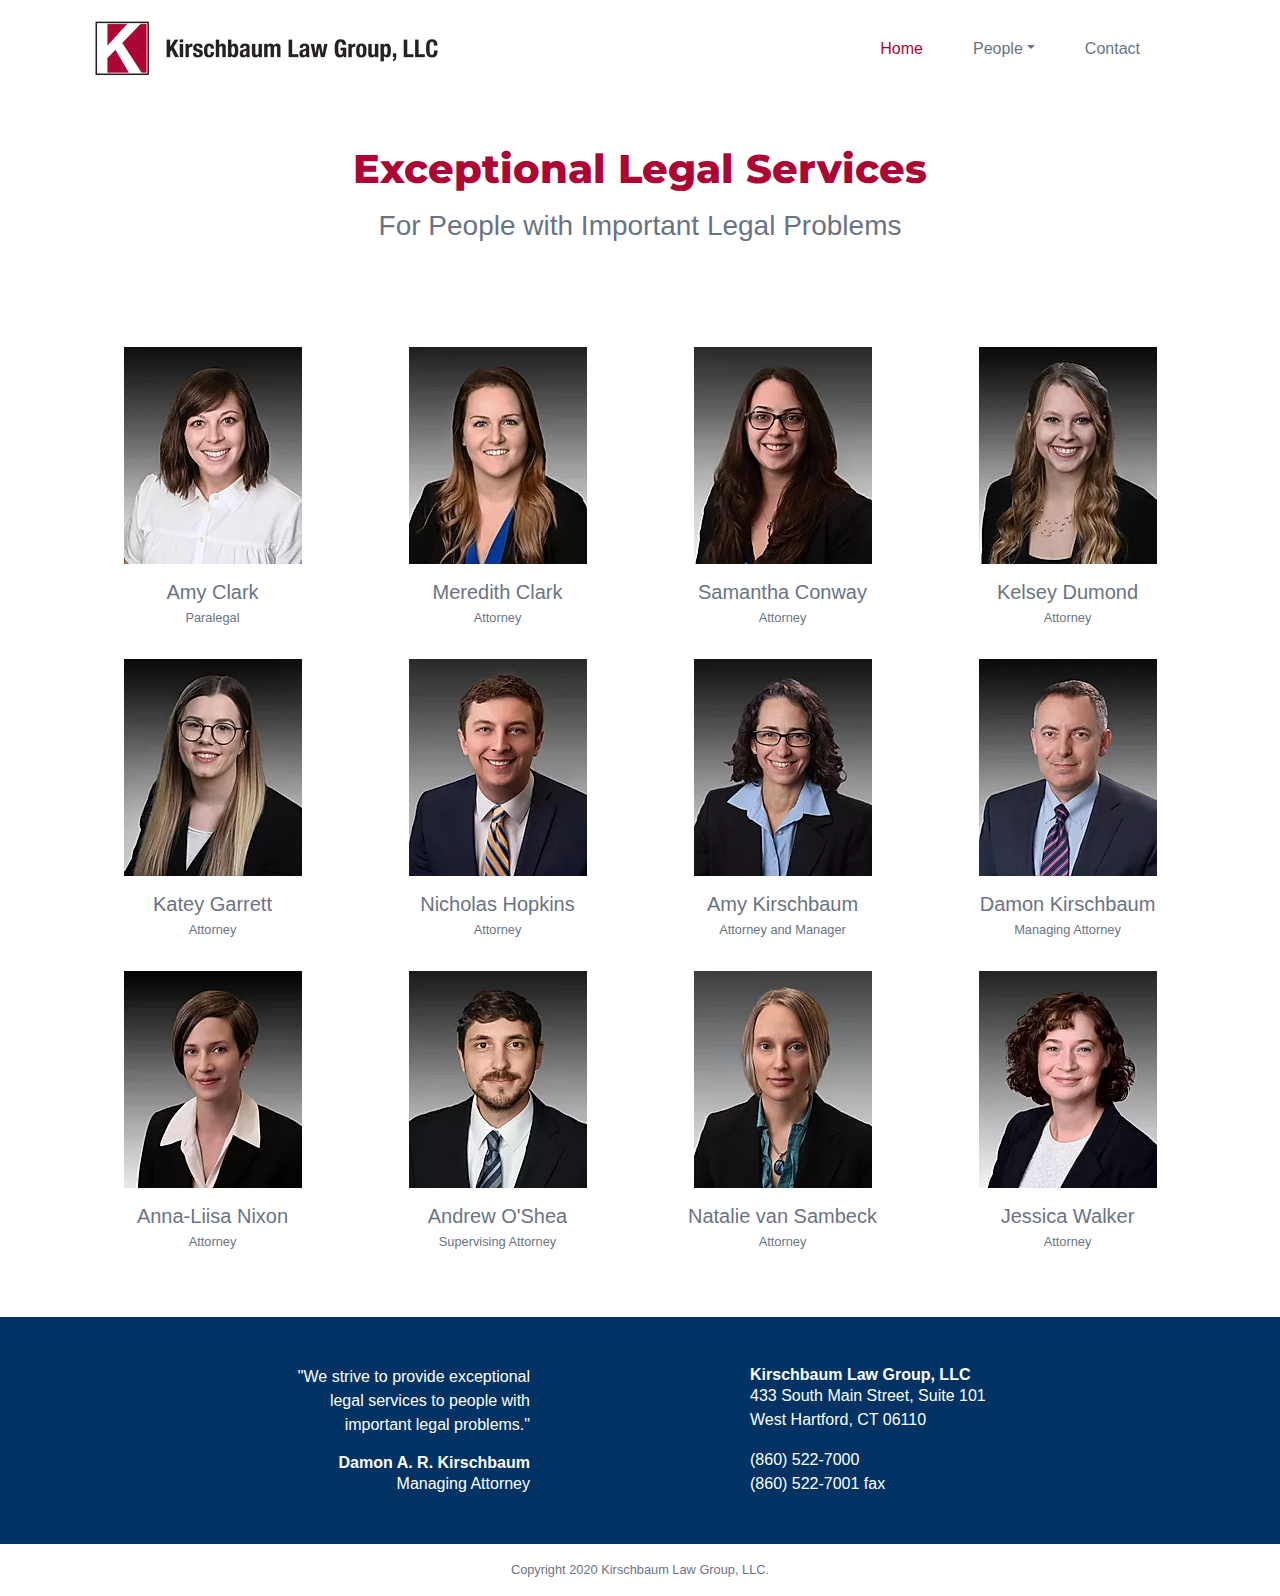
<file: index.html>
<!doctype html>
<html class="no-js" lang="en">

  <head>
    <meta charset="utf-8">
    <title>Kirschbaum Law Group, LLC | West Hartford, CT</title>
    <meta name="description" content="">
    <meta name="viewport" content="width=device-width, initial-scale=1">

    <link href="https://fonts.googleapis.com/css2?family=Montserrat:wght@800?family=Arimo&display=swap" rel="stylesheet">
    <link rel="stylesheet" href="/css/bootstrap-reboot.min.css">
    <link rel="stylesheet" href="/css/bootstrap.min.css">
    <link rel="stylesheet" href="/css/main.css">
  </head>

  <body>
    <!--[if IE]>
      <p class="browserupgrade">You are using an <strong>outdated</strong> browser. Please <a href="https://browsehappy.com/">upgrade your browser</a> to improve your experience and security.</p>
    <![endif]-->

    <nav class="navbar navbar-expand-md mb-5">
      <div class="container">
        <div class="row w-100 align-items-center">
          <div class="col-md-8">
            <a class="navbar-brand" href="/"><img src="/img/klg_logo.webp" alt="Kirschbaum Law Group, LLC"></a>
          </div><!-- .col-md-8 -->
          <div class="col-md-4">
            <button class="navbar-toggler" type="button" data-toggle="collapse" data-target="#headerNavigation" aria-controls="headerNavigation" aria-expanded="false" aria-label="Toggle navigation">
            <span class="navbar-toggler-icon"></span>
            </button>
            <div id="headerNavigation" class="collapse navbar-collapse justify-content-end">
            <ul class="navbar-nav">
              <li class="nav-item active">
                <a class="nav-link" href="/">Home <span class="sr-only">(current)</span></a>
              </li>
              <li class="nav-item dropdown">
                <a class="nav-link dropdown-toggle" href="" id="people" data-toggle="dropdown" aria-haspopup="true" aria-expanded="false">People</a>
                <div class="dropdown-menu" aria-labelledby="people">
                  <a class="dropdown-item" href="/people/amy-clark.html">Clark, Amy</a>
                  <a class="dropdown-item" href="/people/meredith-clark.html">Clark, Merideth</a>
                  <a class="dropdown-item" href="/people/samantha-conway.html">Conway, Samantha</a>
                  <a class="dropdown-item" href="/people/kelsey-dumond.html">Dumond, Kelsey</a>

                  <a class="dropdown-item" href="/people/katey-garrett.html">Garrett, Katey</a>
                  <a class="dropdown-item" href="/people/nicholas-hopkins.html">Hopkins, Nicholas</a>
                  <a class="dropdown-item" href="/people/amy-kirschbaum.html">Kirschbaum, Amy</a>
                  <a class="dropdown-item" href="/people/damon-kirschbaum.html">Kirschbaum, Damon</a>
                  <a class="dropdown-item" href="/people/anna-liisa-nixon.html">Nixon, Anna-Lisa</a>
                  <a class="dropdown-item" href="/people/andrew-oshea.html">O'Shea, Andrew</a>
                  <a class="dropdown-item" href="/people/natalie-van-sambeck.html">van Sambeck, Natalie</a>
                  <a class="dropdown-item" href="/people/jessica-walker.html">Walker, Jessica</a>
                </div>
              </li>
              <li class="nav-item">
                <a class="nav-link" href="/contact.html">Contact</a>
              </li>
          </ul>
        </div>
          </div><!-- .col-md-4 -->
        </div><!-- .row -->
      </div><!-- .container -->
    </nav>

      <main role="main" id = "homepage" class="container">
        
        <div id = hpHero class = "row mb-5">
          <div class="col-sm-12 text-center">
            <h1 class = "mb-3">Exceptional Legal Services</h1>
            <h3>For People with Important Legal Problems</h3>  
          </div><!-- .col-sm-12 -->
        </div><!-- .row -->

        <div class="row pt-5 people mb-3">
          <div class="col-md-3">
            <a href="/people/amy-clark.html"><img class = "mb-3" src="/img/people/amy-clark-thumb.webp" alt="Amy Clark - Paralegal">
            <h5 class = "mb-1">Amy Clark</h5></a>
            <p class="small">Paralegal</p>
          </div><!-- .col-md-3 -->
          <div class="col-md-3">
            <img class = "mb-3" src="/img/people/meredith-clark-thumb.webp" alt="Meredith Clark - Attorney">
            <a href="/people/meredith-clark.html"><h5 class = "mb-1">Meredith Clark</h5></a>
            <p class="small">Attorney</p>
          </div><!-- .col-md-3 -->
          <div class="col-md-3">
            <img class = "mb-3" src="/img/people/samantha-conway-thumb.webp" alt="Samantha Conway - Attorney">
            <a href="/people/samantha-conway.html"><h5 class = "mb-1">Samantha Conway</h5></a>
            <p class="small">Attorney</p>
          </div><!-- .col-md-3 -->
          <div class="col-md-3">
            <img class = "mb-3" src="/img/people/kelsey-dumond-thumb.webp" alt="Kelsey Dumond - Attorney">
            <a href="/people/kelsey-dumond.html"><h5 class = "mb-1">Kelsey Dumond</h5></a>
            <p class="small">Attorney</p>
          </div><!-- .col-md-3 -->
        </div><!-- .row -->

         <div class="row people mb-3">
          <div class="col-md-3">
            <img class = "mb-3" src="/img/people/katey-garrett-thumb.webp" alt="Katey Garrett - Attorney">
            <a href="/people/katey-garrett.html"><h5 class = "mb-1">Katey Garrett</h5></a>
            <p class="small">Attorney</p>
          </div><!-- .col-md-3 -->
          <div class="col-md-3">
            <img class = "mb-3" src="/img/people/nicholas-hopkins-thumb.webp" alt="Nicholas Hopkins - Attorney">
            <a href="/people/nicholas-hopkins.html"><h5 class = "mb-1">Nicholas Hopkins</h5></a>
            <p class="small">Attorney</p>
          </div><!-- .col-md-3 -->
          <div class="col-md-3">
            <img class = "mb-3" src="/img/people/amy-kirschbaum-thumb.webp" alt="Amy Kirschbaum - Attorney and Manager">
            <a href="/people/amy-kirschbaum.html"><h5 class = "mb-1">Amy Kirschbaum</h5></a>
            <p class="small">Attorney and Manager</p>
          </div><!-- .col-md-3 -->
          <div class="col-md-3">
            <img class = "mb-3" src="/img/people/damon-kirschbaum-thumb.webp" alt="Damon Kirschbaum - Managing Attorney">
            <a href="/people/damon-kirschbaum.html"><h5 class = "mb-1">Damon Kirschbaum</h5></a>
            <p class="small">Managing Attorney</p>
          </div><!-- .col-md-3 -->
        </div><!-- .row -->

         <div class="row people">
          <div class="col-md-3">
            <img class = "mb-3" src="/img/people/annaliisa-nixon-thumb.webp" alt="Anna-Liisa Nixon - Attorney">
            <a href="/people/anna-liisa-nixon.html"><h5 class = "mb-1">Anna-Liisa Nixon</h5></a>
            <p class="small">Attorney</p>
          </div><!-- .col-md-3 -->
          <div class="col-md-3">
            <img class = "mb-3" src="/img/people/andrew-oshea-thumb.webp" alt="Andrew O'Shea - Supervising Attorney">
            <a href="/people/andrew-oshea.html"><h5 class = "mb-1">Andrew O'Shea</h5></a>
            <p class="small">Supervising Attorney</p>
          </div><!-- .col-md-3 -->
          <div class="col-md-3">
            <img class = "mb-3" src="/img/people/natalie-vansambeck-thumb.webp" alt="Natalie van Sambeck - Attorney">
            <a href="/people/natalie-van-sambeck.html"><h5 class = "mb-1">Natalie van Sambeck</h5></a>
            <p class="small">Attorney</p>
          </div><!-- .col-md-3 -->
          <div class="col-md-3">
            <img class = "mb-3" src="/img/people/jessica-walker-thumb.webp" alt="Jessica Walker - Attorney">
            <a href="/people/jessica-walker.html"><h5 class = "mb-1">Jessica Walker</h5></a>
            <p class="small">Attorney</p>
          </div><!-- .col-md-3 -->
        </div><!-- .row -->
      </main><!-- .container -->
    
    <script src="/js/vendor/modernizr-3.8.0.min.js"></script>
    <script src="https://code.jquery.com/jquery-3.4.1.min.js" integrity="sha256-CSXorXvZcTkaix6Yvo6HppcZGetbYMGWSFlBw8HfCJo=" crossorigin="anonymous"></script>
    <script>window.jQuery || document.write('<script src="/js/vendor/jquery-3.4.1.min.js"><\/script>')</script>
    <script src="/js/vendor/bootstrap.min.js"></script>
  
    <footer class = "py-5">
      <div class="container">
        <div class="row">
          <div class="col-md-3 offset-md-2 text-right">
            <p class = "mb-3">"We strive to provide exceptional legal services to people with important legal problems."</p>
            <h6 class = "font-weight-bold mb-0">Damon A. R. Kirschbaum</h6>
            <p class = "mb-0">Managing Attorney</p>
          </div><!-- .col-md-3 -->
          
          <div class="col-md-3 offset-md-2">
              <h6 class = "font-weight-bold mb-0">Kirschbaum Law Group, LLC</h6>
              <p>433 South Main Street, Suite 101<br>
              West Hartford, CT 06110</p>
              <p class = "mb-0"><a href="tel:8605227000">(860) 522-7000</a><br>
              (860) 522-7001 fax</p>
          </div><!-- .col-md-3 -->
        </div><!-- .row -->
      </div><!-- .container -->
    </footer>
    <div id="attribution" class = "py-3">
      <p class = "small mb-0 text-center">Copyright 2020 Kirschbaum Law Group, LLC.</p>
    </div><!-- #attribution -->
  </body>
</html>
</file>
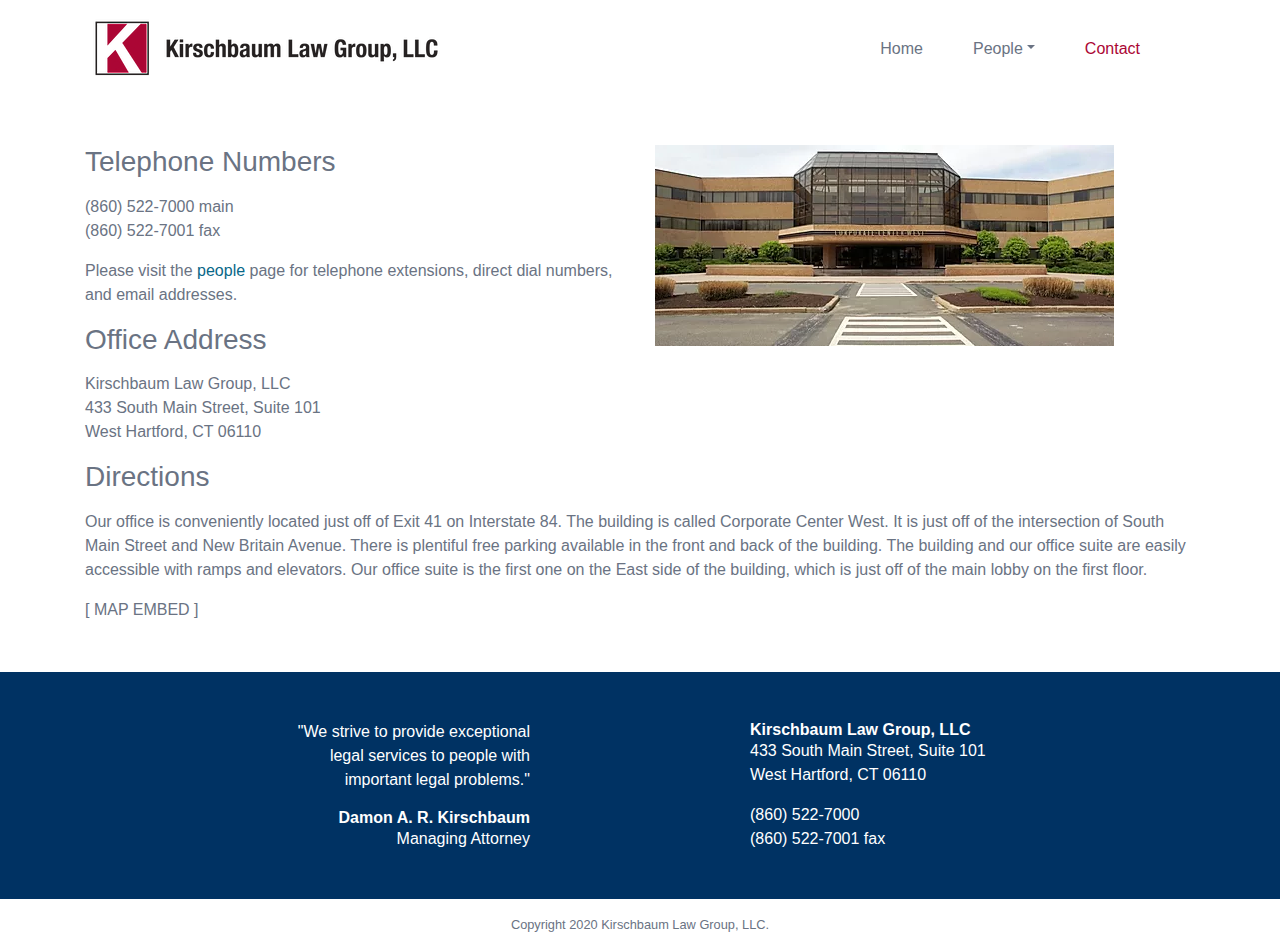
<file: contact.html>
<!doctype html>
<html class="no-js" lang="en">

  <head>
    <meta charset="utf-8">
    <title>Contact | Kirschbaum Law Group, LLC</title>
    <meta name="description" content="">
    <meta name="viewport" content="width=device-width, initial-scale=1">

    <link href="https://fonts.googleapis.com/css2?family=Montserrat:wght@800?family=Arimo&display=swap" rel="stylesheet">
    <link rel="stylesheet" href="/css/bootstrap-reboot.min.css">
    <link rel="stylesheet" href="/css/bootstrap.min.css">
    <link rel="stylesheet" href="/css/main.css">
  </head>

  <body>
    <!--[if IE]>
      <p class="browserupgrade">You are using an <strong>outdated</strong> browser. Please <a href="https://browsehappy.com/">upgrade your browser</a> to improve your experience and security.</p>
    <![endif]-->

    <nav class="navbar navbar-expand-md mb-5">
      <div class="container">
        <div class="row w-100 align-items-center">
          <div class="col-md-8">
            <a class="navbar-brand" href="/"><img src="/img/klg_logo.webp" alt="Kirschbaum Law Group, LLC"></a>
          </div><!-- .col-md-8 -->
          <div class="col-md-4">
            <button class="navbar-toggler" type="button" data-toggle="collapse" data-target="#headerNavigation" aria-controls="headerNavigation" aria-expanded="false" aria-label="Toggle navigation">
            <span class="navbar-toggler-icon"></span>
            </button>
            <div id="headerNavigation" class="collapse navbar-collapse justify-content-end">
            <ul class="navbar-nav">
              <li class="nav-item">
                <a class="nav-link" href="/">Home</span></a>
              </li>
              <li class="nav-item dropdown">
                <a class="nav-link dropdown-toggle" href="" id="people" data-toggle="dropdown" aria-haspopup="true" aria-expanded="false">People</a>
                <div class="dropdown-menu" aria-labelledby="people">
                  <a class="dropdown-item" href="/people/amy-clark.html">Clark, Amy</a>
                  <a class="dropdown-item" href="/people/meredith-clark.html">Clark, Merideth</a>
                  <a class="dropdown-item" href="/people/samantha-conway.html">Conway, Samantha</a>
                  <a class="dropdown-item" href="/people/kelsey-dumond.html">Dumond, Kelsey</a>

                  <a class="dropdown-item" href="/people/katey-garrett.html">Garrett, Katey</a>
                  <a class="dropdown-item" href="/people/nicholas-hopkins.html">Hopkins, Nicholas</a>
                  <a class="dropdown-item" href="/people/amy-kirschbaum.html">Kirschbaum, Amy</a>
                  <a class="dropdown-item" href="/people/damon-kirschbaum.html">Kirschbaum, Damon</a>
                  <a class="dropdown-item" href="/people/anna-liisa-nixon.html">Nixon, Anna-Lisa</a>
                  <a class="dropdown-item" href="/people/andrew-oshea.html">O'Shea, Andrew</a>
                  <a class="dropdown-item" href="/people/natalie-van-sambeck.html">van Sambeck, Natalie</a>
                  <a class="dropdown-item" href="/people/jessica-walker.html">Walker, Jessica</a>
                </div>
              </li>
              <li class="nav-item active">
                <a class="nav-link" href="/contact.html">Contact <span class="sr-only">(current)</span></a>
              </li>
          </ul>
        </div>
          </div><!-- .col-md-4 -->
        </div><!-- .row -->
      </div><!-- .container -->
    </nav>

      <main role="main" id = "contact" class="container">

        <div class="row">
          <div class="col-md-6">
            <div id="telephone" class = "mb-3">
              <h3 class = "mb-3">Telephone Numbers</h3>
              <p class = "mb-3"><a href="tel:8605227000">(860) 522-7000</a> main <br>
              (860) 522-7001 fax</p>
              <p class = "mb-0">Please visit the <span><a href="/people.html">people </a></span> page for telephone extensions, direct dial numbers, and email addresses.</p>  
            </div><!-- #telephone -->

            <div id="address" class = "mb-3">
              <h3 class = "mb-3">Office Address</h3>
              <p class = "mb-0">Kirschbaum Law Group, LLC<br>
                433 South Main Street, Suite 101<br>
                West Hartford, CT 06110</p> 
            </div><!-- #address -->
          </div><!-- .col-md-6 -->
          <div class="col-md-6">
            <img class = "mb-3 mb-md-0" src="/img/office_location.webp" alt="Office Location">
          </div><!-- .col-md-6 -->
        </div><!-- .row -->
        <div class="row">
          <div class="col-sm-12">
            <h3 class = "mb-3">Directions</h3>
            <p class="mb-3">Our office is conveniently located just off of Exit 41 on Interstate 84. The building is called Corporate Center West. It is just off of the intersection of South Main Street and New Britain Avenue. There is plentiful free parking available in the front and back of the building. The building and our office suite are easily accessible with ramps and elevators. Our office suite is the first one on the East side of the building, which is just off of the main lobby on the first floor.</p>
            <div>
              [ MAP EMBED ]
            </div>
          </div><!-- .col-sm-12 -->
        </div><!-- .row -->
      </main><!-- .container -->
    
    <script src="/js/vendor/modernizr-3.8.0.min.js"></script>
    <script src="https://code.jquery.com/jquery-3.4.1.min.js" integrity="sha256-CSXorXvZcTkaix6Yvo6HppcZGetbYMGWSFlBw8HfCJo=" crossorigin="anonymous"></script>
    <script>window.jQuery || document.write('<script src="/js/vendor/jquery-3.4.1.min.js"><\/script>')</script>
    <script src="/js/vendor/bootstrap.min.js"></script>
  
    <footer class = "py-5">
      <div class="container">
        <div class="row">
          <div class="col-md-3 offset-md-2 text-right">
            <p class = "mb-3">"We strive to provide exceptional legal services to people with important legal problems."</p>
            <h6 class = "font-weight-bold mb-0">Damon A. R. Kirschbaum</h6>
            <p class = "mb-0">Managing Attorney</p>
          </div><!-- .col-md-3 -->
          
          <div class="col-md-3 offset-md-2">
              <h6 class = "font-weight-bold mb-0">Kirschbaum Law Group, LLC</h6>
              <p>433 South Main Street, Suite 101<br>
              West Hartford, CT 06110</p>
              <p class = "mb-0"><a href="tel:8605227000">(860) 522-7000</a><br>
              (860) 522-7001 fax</p>
          </div><!-- .col-md-3 -->
        </div><!-- .row -->
      </div><!-- .container -->
    </footer>
    <div id="attribution" class = "py-3">
      <p class = "small mb-0 text-center">Copyright 2020 Kirschbaum Law Group, LLC.</p>
    </div><!-- #attribution -->
  </body>
</html>
</file>
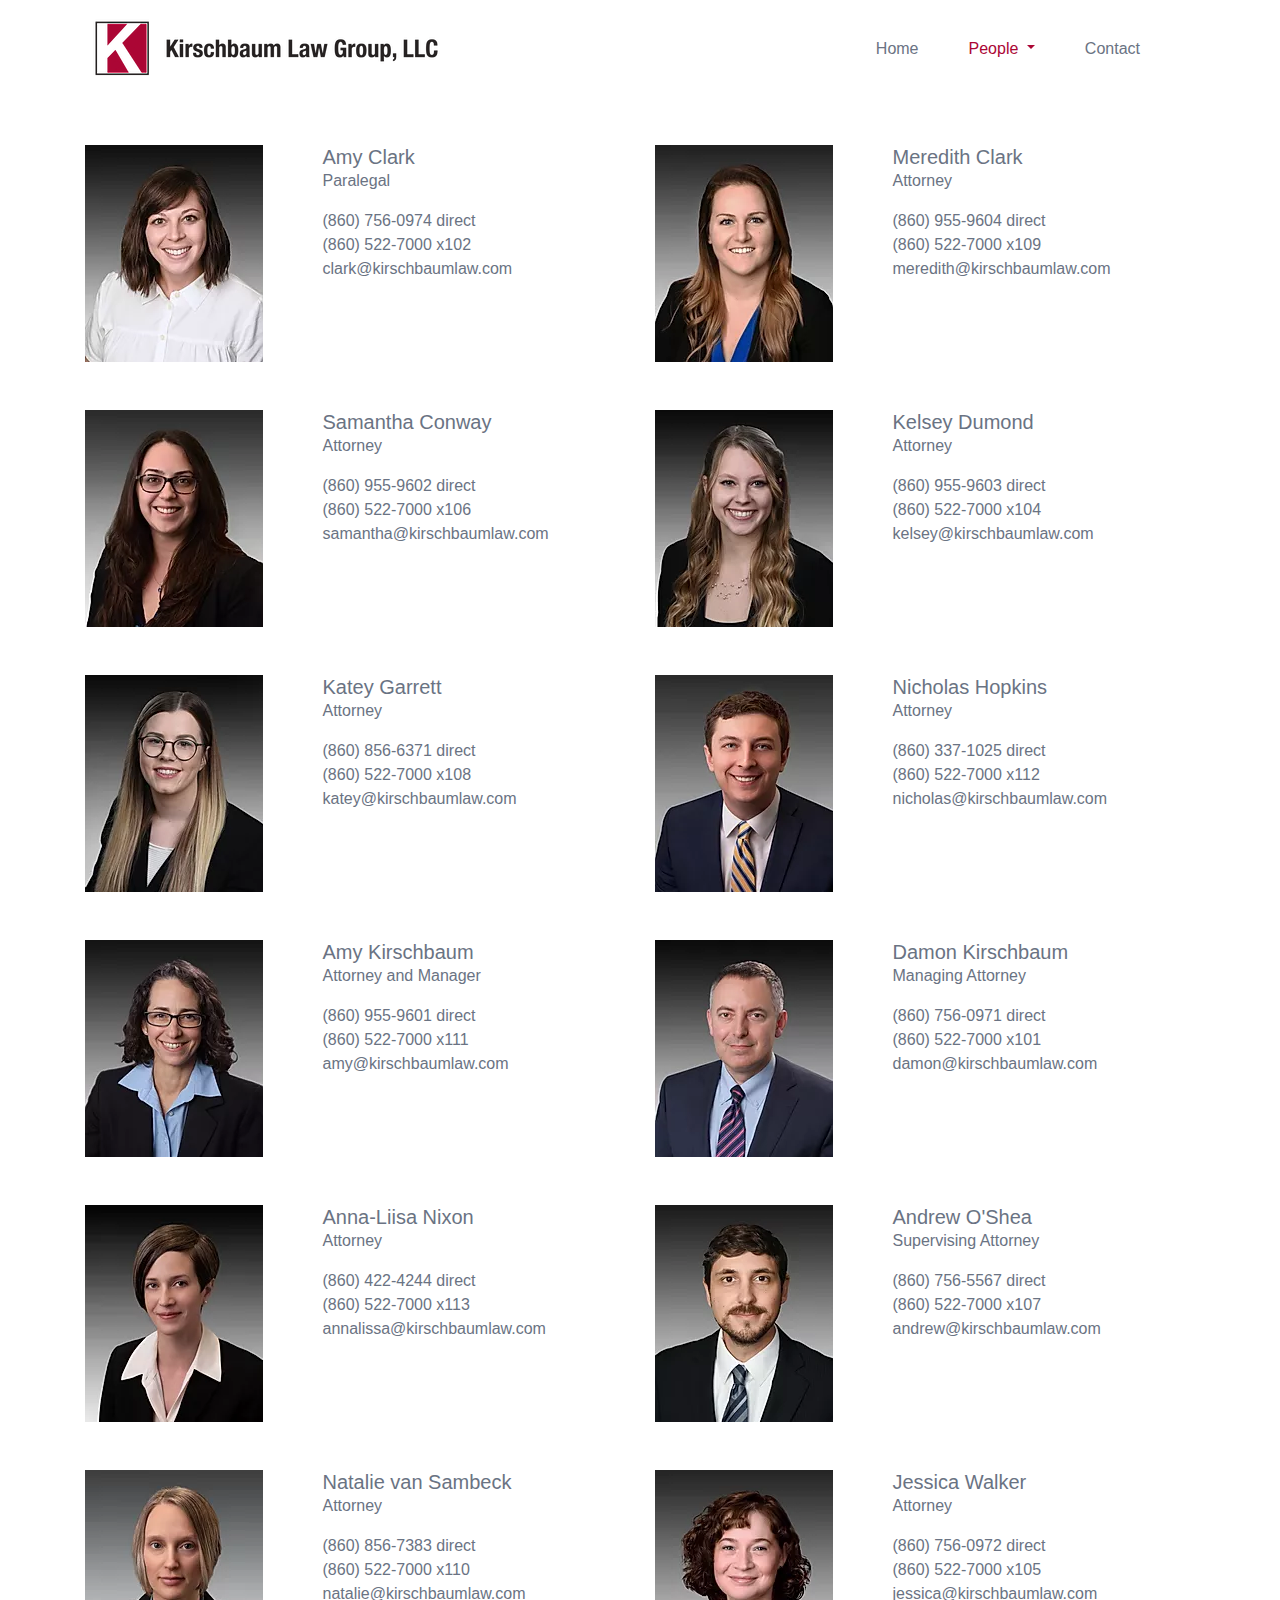
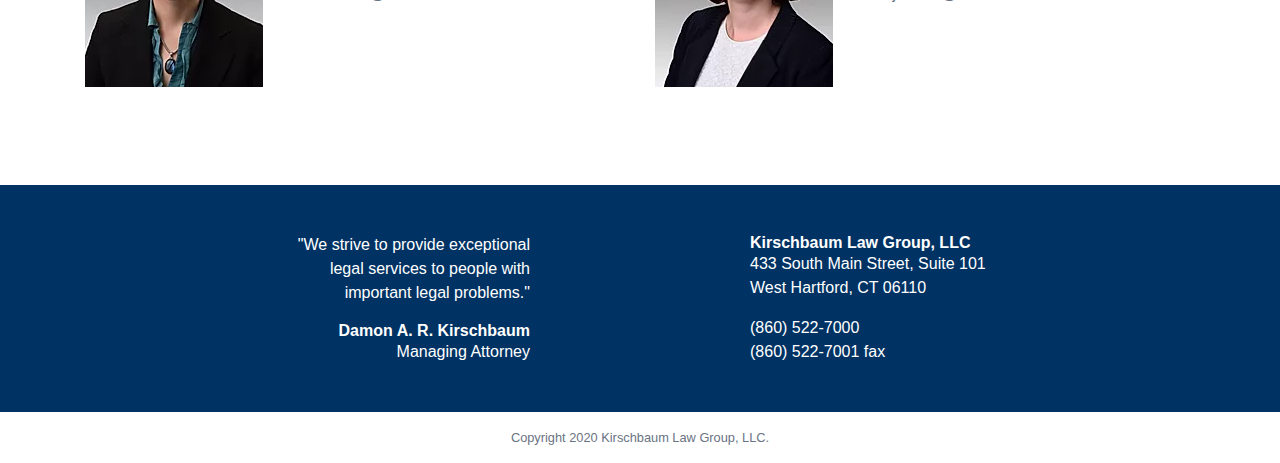
<file: people.html>
<!doctype html>
<html class="no-js" lang="en">

  <head>
    <meta charset="utf-8">
    <title>People | Kirschbaum Law Group, LLC</title>
    <meta name="description" content="">
    <meta name="viewport" content="width=device-width, initial-scale=1">

    <link href="https://fonts.googleapis.com/css2?family=Montserrat:wght@800?family=Arimo&display=swap" rel="stylesheet">
    <link rel="stylesheet" href="/css/bootstrap-reboot.min.css">
    <link rel="stylesheet" href="/css/bootstrap.min.css">
    <link rel="stylesheet" href="/css/main.css">
  </head>

  <body>
    <!--[if IE]>
      <p class="browserupgrade">You are using an <strong>outdated</strong> browser. Please <a href="https://browsehappy.com/">upgrade your browser</a> to improve your experience and security.</p>
    <![endif]-->

    <nav class="navbar navbar-expand-md mb-5">
      <div class="container">
        <div class="row w-100 align-items-center">
          <div class="col-md-8">
            <a class="navbar-brand" href="/"><img src="/img/klg_logo.webp" alt="Kirschbaum Law Group, LLC"></a>
          </div><!-- .col-md-8 -->
          <div class="col-md-4">
            <button class="navbar-toggler" type="button" data-toggle="collapse" data-target="#headerNavigation" aria-controls="headerNavigation" aria-expanded="false" aria-label="Toggle navigation">
            <span class="navbar-toggler-icon"></span>
            </button>
            <div id="headerNavigation" class="collapse navbar-collapse justify-content-end">
            <ul class="navbar-nav">
              <li class="nav-item">
                <a class="nav-link" href="/">Home</span></a>
              </li>
              <li class="nav-item dropdown active">
                <a class="nav-link dropdown-toggle" href="" id="people" data-toggle="dropdown" aria-haspopup="true" aria-expanded="false">People <span class="sr-only">(current)</span></a> 
                <div class="dropdown-menu" aria-labelledby="people">
                  <a class="dropdown-item" href="/people/amy-clark.html">Clark, Amy</a>
                  <a class="dropdown-item" href="/people/meredith-clark.html">Clark, Merideth</a>
                  <a class="dropdown-item" href="/people/samantha-conway.html">Conway, Samantha</a>
                  <a class="dropdown-item" href="/people/kelsey-dumond.html">Dumond, Kelsey</a>

                  <a class="dropdown-item" href="/people/katey-garrett.html">Garrett, Katey</a>
                  <a class="dropdown-item" href="/people/nicholas-hopkins.html">Hopkins, Nicholas</a>
                  <a class="dropdown-item" href="/people/amy-kirschbaum.html">Kirschbaum, Amy</a>
                  <a class="dropdown-item" href="/people/damon-kirschbaum.html">Kirschbaum, Damon</a>
                  <a class="dropdown-item" href="/people/anna-liisa-nixon.html">Nixon, Anna-Lisa</a>
                  <a class="dropdown-item" href="/people/andrew-oshea.html">O'Shea, Andrew</a>
                  <a class="dropdown-item" href="/people/natalie-van-sambeck.html">van Sambeck, Natalie</a>
                  <a class="dropdown-item" href="/people/jessica-walker.html">Walker, Jessica</a>
                </div>
              </li>
              <li class="nav-item">
                <a class="nav-link" href="/contact.html">Contact</a>
              </li>
          </ul>
        </div>
          </div><!-- .col-md-4 -->
        </div><!-- .row -->
      </div><!-- .container -->
    </nav>

      <main role="main" id = "people" class="container">
        
        <div class="row mb-5">
          <div class="col-md-6">
            <div class="row">
              <div class="col-sm-5">
                <img src="/img/people/amy-clark-thumb.webp" alt="Amy Clark | Paralegal">
              </div><!-- .col-sm-5 -->
              <div class="col-sm-7">
                <a href="/people/amy-clark.html"><h5 class = "mb-0">Amy Clark</h5></a>
                <p class = "mb-3">Paralegal</p>
                <div class = "d-flex flex-column">
                  <a href="tel:8607560974">(860) 756-0974 direct</a>
                  <a href="tel:860522700">(860) 522-7000 x102</a>
                  <a href="mailto:clark@kirschbaumlaw.com">  
                clark@kirschbaumlaw.com</a>
              </div>
              </div><!-- .col-sm-7 -->
            </div><!-- .row -->
          </div><!-- .col-md-6 -->
          <div class="col-md-6">
            <div class="row">
              <div class="col-sm-5">
                  <img src="/img/people/meredith-clark-thumb.webp" alt="Meredith Clark | Attorney">
              </div><!-- .col-sm-5 -->
              <div class="col-sm-7">
                <a href="/people/meredith-clark.html"><h5 class = "mb-0">Meredith Clark</h5></a>
                <p class = "mb-3">Attorney</p>
                <div class = "d-flex flex-column">
                  <a href="tel:8609559604">(860) 955-9604 direct</a>
                  <a href="tel:860522700">(860) 522-7000 x109</a>
                  <a href="mailto:meredith@kirschbaumlaw.com">  
                meredith@kirschbaumlaw.com</a>
                </div>
              </div><!-- .col-sm-7 -->
            </div><!-- .row -->
          </div><!-- .col-md-6 -->
        </div><!-- .row -->

        <div class="row mb-5">
          <div class="col-md-6">
            <div class="row">
              <div class="col-sm-5">
                <img src="/img/people/samantha-conway-thumb.webp" alt="Samantha Conway | Attorney">
              </div><!-- .col-sm-5 -->
              <div class="col-sm-7">
                <a href="/people/samantha-conway.html"><h5 class = "mb-0">Samantha Conway</h5></a>
                <p class = "mb-3">Attorney</p>
                <div class = "d-flex flex-column">
                  <a href="tel:8609559602">(860) 955-9602 direct</a>
                  <a href="tel:860522700">(860) 522-7000 x106</a>
                  <a href="mailto:samantha@kirschbaumlaw.com">  
                samantha@kirschbaumlaw.com</a>
              </div>
              </div><!-- .col-sm-7 -->
            </div><!-- .row -->
          </div><!-- .col-md-6 -->
          <div class="col-md-6">
            <div class="row">
              <div class="col-sm-5">
                  <img src="/img/people/kelsey-dumond-thumb.webp" alt="Kelsey Dumond | Attorney">
                </div><!-- .col-sm-5 -->
                <div class="col-sm-7">
                  <a href="/people/kelsey-dumond.html"><h5 class = "mb-0">Kelsey Dumond</h5></a>
                  <p class = "mb-3">Attorney</p>
                  <div class = "d-flex flex-column">
                    <a href="tel:8609559603">(860) 955-9603 direct</a>
                    <a href="tel:860522700">(860) 522-7000 x104</a>
                    <a href="mailto:kelsey@kirschbaumlaw.com">  
                  kelsey@kirschbaumlaw.com</a>
                </div>
                </div><!-- .col-sm-7 -->
              </div><!-- .row -->
          </div><!-- .col-md-6 -->
        </div><!-- .row -->

        <div class="row mb-5">
          <div class="col-md-6">
            <div class="row">
              <div class="col-sm-5">
                <img src="/img/people/katey-garrett-thumb.webp" alt="Katey Garrett | Attorney">
              </div><!-- .col-sm-5 -->
              <div class="col-sm-7">
                <a href="/people/katey-garrett.html"><h5 class = "mb-0">Katey Garrett</h5></a>
                <p class = "mb-3">Attorney</p>
                <div class = "d-flex flex-column">
                  <a href="tel:8608566371">(860) 856-6371 direct</a>
                  <a href="tel:860522700">(860) 522-7000 x108</a>
                  <a href="mailto:katey@kirschbaumlaw.com">  
                katey@kirschbaumlaw.com</a>
              </div>
              </div><!-- .col-sm-7 -->
            </div><!-- .row -->
          </div><!-- .col-md-6 -->
          <div class="col-md-6">
            <div class="row">
              <div class="col-sm-5">
                  <img src="/img/people/nicholas-hopkins-thumb.webp" alt="Nicholas Hopkins | Attorney">
                </div><!-- .col-sm-5 -->
                <div class="col-sm-7">
                  <a href="/people/nicholas-hopkins.html"><h5 class = "mb-0">Nicholas Hopkins</h5></a>
                  <p class = "mb-3">Attorney</p>
                  <div class = "d-flex flex-column">
                    <a href="tel:8603371025">(860) 337-1025 direct</a>
                    <a href="tel:860522700">(860) 522-7000 x112</a>
                    <a href="mailto:nicholas@kirschbaumlaw.com">  
                  nicholas@kirschbaumlaw.com</a>
                </div>
                </div><!-- .col-sm-7 -->
              </div><!-- .row -->
          </div><!-- .col-md-6 -->
        </div><!-- .row -->

        <div class="row mb-5">
          <div class="col-md-6">
            <div class="row">
              <div class="col-sm-5">
                <img src="/img/people/amy-kirschbaum-thumb.webp" alt="Amy Kirschbaum | Attorney and Manager">
              </div><!-- .col-sm-5 -->
              <div class="col-sm-7">
                <a href="/people/amy-kirschbaum.html"><h5 class = "mb-0">Amy Kirschbaum</h5></a>
                <p class = "mb-3">Attorney and Manager</p>
                <div class = "d-flex flex-column">
                  <a href="tel:8609559601">(860) 955-9601 direct</a>
                  <a href="tel:860522700">(860) 522-7000 x111</a>
                  <a href="mailto:amy@kirschbaumlaw.com">  
                amy@kirschbaumlaw.com</a>
              </div>
              </div><!-- .col-sm-7 -->
            </div><!-- .row -->
          </div><!-- .col-md-6 -->
          <div class="col-md-6">
            <div class="row">
              <div class="col-sm-5">
                  <img src="/img/people/damon-kirschbaum-thumb.webp" alt="Damon Kirshbaum | Managing Attorney">
                </div><!-- .col-sm-5 -->
                <div class="col-sm-7">
                  <a href="/people/damon-kirschbaum"><h5 class = "mb-0">Damon Kirschbaum</h5></a>
                  <p class = "mb-3">Managing Attorney</p>
                  <div class = "d-flex flex-column">
                    <a href="tel:8607560971">(860) 756-0971 direct</a>
                    <a href="tel:860522700">(860) 522-7000 x101</a>
                    <a href="mailto:damon@kirschbaumlaw.com">  
                  damon@kirschbaumlaw.com</a>
                </div>
                </div><!-- .col-sm-7 -->
              </div><!-- .row -->
          </div><!-- .col-md-6 -->
        </div><!-- .row -->

        <div class="row mb-5">
          <div class="col-md-6">
            <div class="row">
              <div class="col-sm-5">
                <img src="/img/people/annaliisa-nixon-thumb.webp" alt="Anna-Liisa Nixon | Attorney">
              </div><!-- .col-sm-5 -->
              <div class="col-sm-7">
                <a href="/people/anna-liisa-nixon.html"><h5 class = "mb-0">Anna-Liisa Nixon</h5></a>
                <p class = "mb-3">Attorney</p>
                <div class = "d-flex flex-column">
                  <a href="tel:8604224244">(860) 422-4244 direct</a>
                  <a href="tel:860522700">(860) 522-7000 x113</a>
                  <a href="mailto:annalissa@kirschbaumlaw.com">  
                annalissa@kirschbaumlaw.com</a>
              </div>
              </div><!-- .col-sm-7 -->
            </div><!-- .row -->
          </div><!-- .col-md-6 -->
          <div class="col-md-6">
            <div class="row">
              <div class="col-sm-5">
                  <img src="/img/people/andrew-oshea-thumb.webp" alt="Andrew O'Shea | Supervising Attorney">
                </div><!-- .col-sm-5 -->
                <div class="col-sm-7">
                  <a href="/people/andrew-oshea.html"><h5 class = "mb-0">Andrew O'Shea</h5></a>
                  <p class = "mb-3">Supervising Attorney</p>
                  <div class = "d-flex flex-column">
                    <a href="tel:8607565567">(860) 756-5567 direct</a>
                    <a href="tel:860522700">(860) 522-7000 x107</a>
                    <a href="mailto:andrew@kirschbaumlaw.com">  
                  andrew@kirschbaumlaw.com</a>
                </div>
                </div><!-- .col-sm-7 -->
              </div><!-- .row -->
          </div><!-- .col-md-6 -->
        </div><!-- .row -->

        <div class="row mb-5">
          <div class="col-md-6">
            <div class="row">
              <div class="col-sm-5">
                <img src="/img/people/natalie-vansambeck-thumb.webp" alt="Natalie van Sambeck | Attorney">
              </div><!-- .col-sm-5 -->
              <div class="col-sm-7">
                <a href="/people/natalie-van-sambeck.html"><h5 class = "mb-0">Natalie van Sambeck</h5></a>
                <p class = "mb-3">Attorney</p>
                <div class = "d-flex flex-column">
                  <a href="tel:8608567383">(860) 856-7383 direct</a>
                  <a href="tel:860522700">(860) 522-7000 x110</a>
                  <a href="mailto:natalie@kirschbaumlaw.com">  
                natalie@kirschbaumlaw.com</a>
              </div>
              </div><!-- .col-sm-7 -->
            </div><!-- .row -->
          </div><!-- .col-md-6 -->
          <div class="col-md-6">
            <div class="row">
              <div class="col-sm-5">
                  <img src="/img/people/jessica-walker-thumb.webp" alt="Jessica Walker | Attorney">
                </div><!-- .col-sm-5 -->
                <div class="col-sm-7">
                  <a href="/people/jessica-walker.html"><h5 class = "mb-0">Jessica Walker</h5></a>
                  <p class = "mb-3">Attorney</p>
                  <div class = "d-flex flex-column">
                    <a href="tel:8607560972">(860) 756-0972 direct</a>
                    <a href="tel:860522700">(860) 522-7000 x105</a>
                    <a href="mailto:jessica@kirschbaumlaw.com">  
                  jessica@kirschbaumlaw.com</a>
                </div>
                </div><!-- .col-sm-7 -->
              </div><!-- .row -->
          </div><!-- .col-md-6 -->
        </div><!-- .row -->













      </main><!-- .container -->
    
    <script src="/js/vendor/modernizr-3.8.0.min.js"></script>
    <script src="https://code.jquery.com/jquery-3.4.1.min.js" integrity="sha256-CSXorXvZcTkaix6Yvo6HppcZGetbYMGWSFlBw8HfCJo=" crossorigin="anonymous"></script>
    <script>window.jQuery || document.write('<script src="/js/vendor/jquery-3.4.1.min.js"><\/script>')</script>
    <script src="/js/vendor/bootstrap.min.js"></script>
  
    <footer class = "py-5">
      <div class="container">
        <div class="row">
          <div class="col-md-3 offset-md-2 text-right">
            <p class = "mb-3">"We strive to provide exceptional legal services to people with important legal problems."</p>
            <h6 class = "font-weight-bold mb-0">Damon A. R. Kirschbaum</h6>
            <p class = "mb-0">Managing Attorney</p>
          </div><!-- .col-md-3 -->
          
          <div class="col-md-3 offset-md-2">
              <h6 class = "font-weight-bold mb-0">Kirschbaum Law Group, LLC</h6>
              <p>433 South Main Street, Suite 101<br>
              West Hartford, CT 06110</p>
              <p class = "mb-0"><a href="tel:8605227000">(860) 522-7000</a><br>
              (860) 522-7001 fax</p>
          </div><!-- .col-md-3 -->
        </div><!-- .row -->
      </div><!-- .container -->
    </footer>
    <div id="attribution" class = "py-3">
      <p class = "small mb-0 text-center">Copyright 2020 Kirschbaum Law Group, LLC.</p>
    </div><!-- #attribution -->
  </body>
</html>
</file>
<file: css/main.css>
body {
  color: #6A7383;
  font-family: 'Arimo', sans-serif;
  display: flex;
  min-height: 100vh;
  flex-direction: column;
}
a {
  color: #6A7383;
}
a:hover {
  color: #AB0634;
  text-decoration: none;
}
.navbar .nav-link {
  color: #6A7383;
}
@media (min-width: 768px) {
.navbar-expand-md .navbar-nav .nav-link {
    padding: 10px 25px;
  }
}
.active .nav-link, .nav-link:hover {
  color: #AB0634;
}

main {
  flex: 1;
}

#hpHero h1 {
  color: #AB0634;
  font-family: 'Montserrat', sans-serif;
  font-weight: 800;
}

.people .col-md-3 {
  text-align: center;
}

#contact #telephone span a {
  color: #086788;
}

footer {
  background-color: #003263;
  color: #fff;
  margin-top: 50px;
}
footer a {
  color: #fff;
}
</file>
